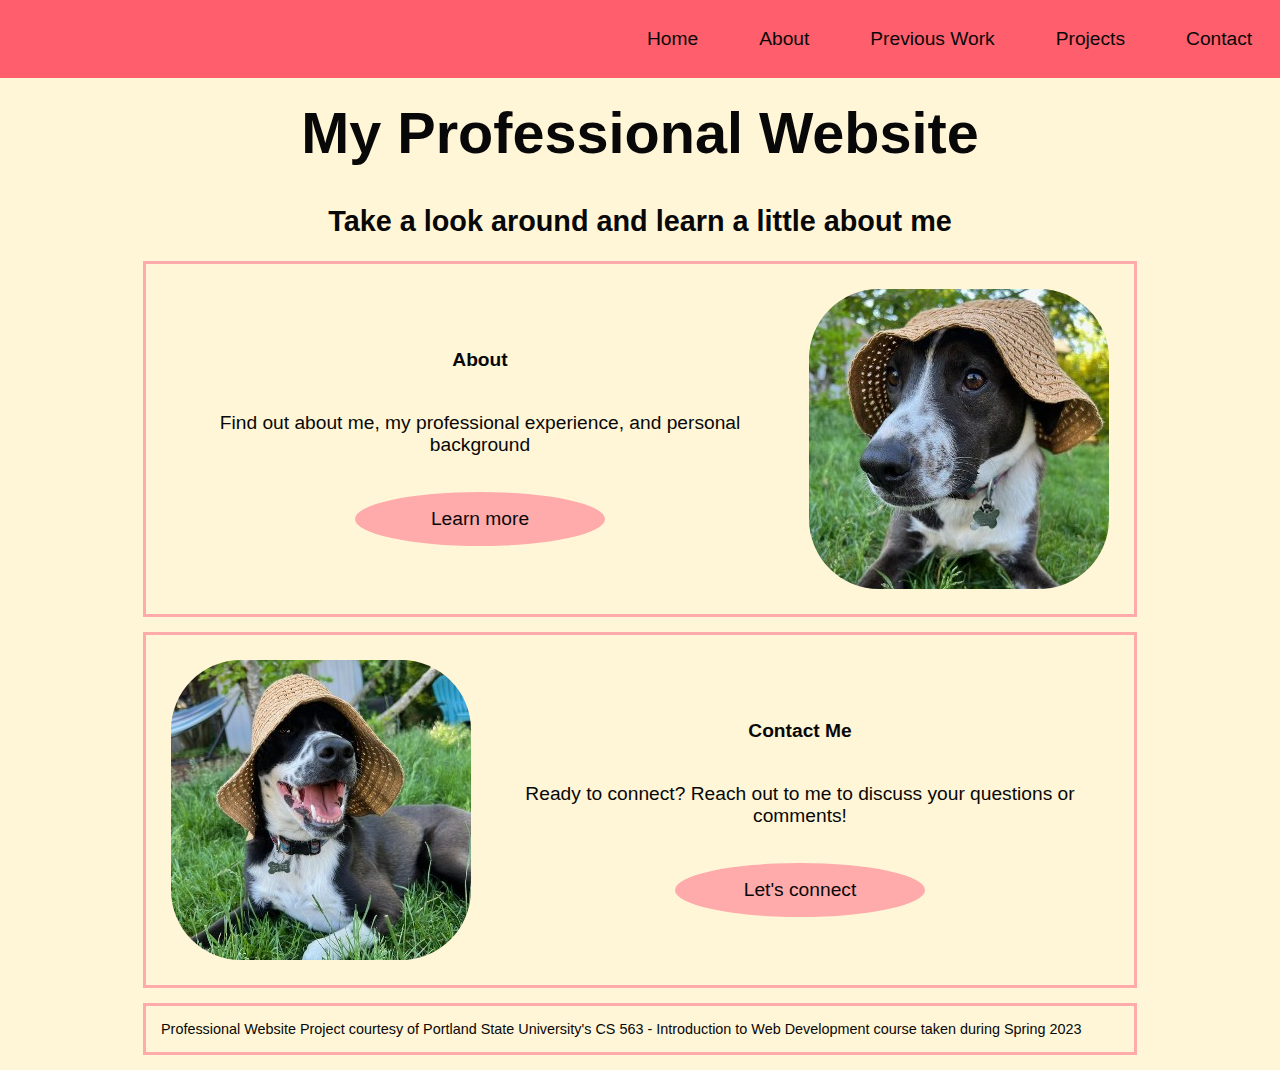
<file: index.html>
<!DOCTYPE html>
<html lang="en">
  <head>
    <meta charset="UTF-8" />
    <meta http-equiv="X-UA-Compatible" content="IE=edge" />
    <meta name="viewport" content="width=device-width, initial-scale=1.0" />
    <title>Home</title>
    <link rel="stylesheet" href="css/navbar.css" />
    <link rel="stylesheet" href="css/index.css" />
  </head>
  <body>
    <header>
      <nav class="navbar-container">
        <ul class="nav-list">
          <li class="nav-list-item">
            <a class="nav-link" href="index.html">Home</a>
          </li>
          <li class="nav-list-item">
            <a class="nav-link" href="about.html">About</a>
          </li>
          <li class="nav-list-item">
            <a class="nav-link" href="previous-work.html">Previous Work</a>
          </li>
          <li class="nav-list-item">
            <a class="nav-link" href="projects.html">Projects</a>
          </li>
          <li class="nav-list-item">
            <a class="nav-link" href="contact.html">Contact</a>
          </li>
        </ul>
      </nav>
    </header>
    <main>
      <h1>My Professional Website</h1>
      <h2>Take a look around and learn a little about me</h2>
      <section class="container">
        <h3>Home Container 1</h3>
        <section>
          <h4 class="section-title">About</h4>
          <p class="section-description">
            Find out about me, my professional experience, and personal
            background
          </p>
          <a class="button" href="about.html">Learn more</a>
        </section>
        <img
          class="img"
          src="images/Zeek-logo-original-square.jpg"
          alt="Border Collie dog named Zeek wearing a hat"
        />
      </section>
      <section class="container">
        <h3>Home Container 2</h3>
        <img
          class="img"
          src="images/Bowie-logo-original-square.jpg"
          alt="Fox Terrier dog named Bowie wearing a hat"
        />
        <section>
          <h4 class="section-title">Contact Me</h4>
          <p class="section-description">
            Ready to connect? Reach out to me to discuss your questions or
            comments!
          </p>
          <a class="button" href="contact.html">Let's connect</a>
        </section>
      </section>
      <footer class="container footer">
        Professional Website Project courtesy of Portland State University's CS
        563 - Introduction to Web Development course taken during Spring 2023
      </footer>
    </main>
  </body>
</html>
</file>
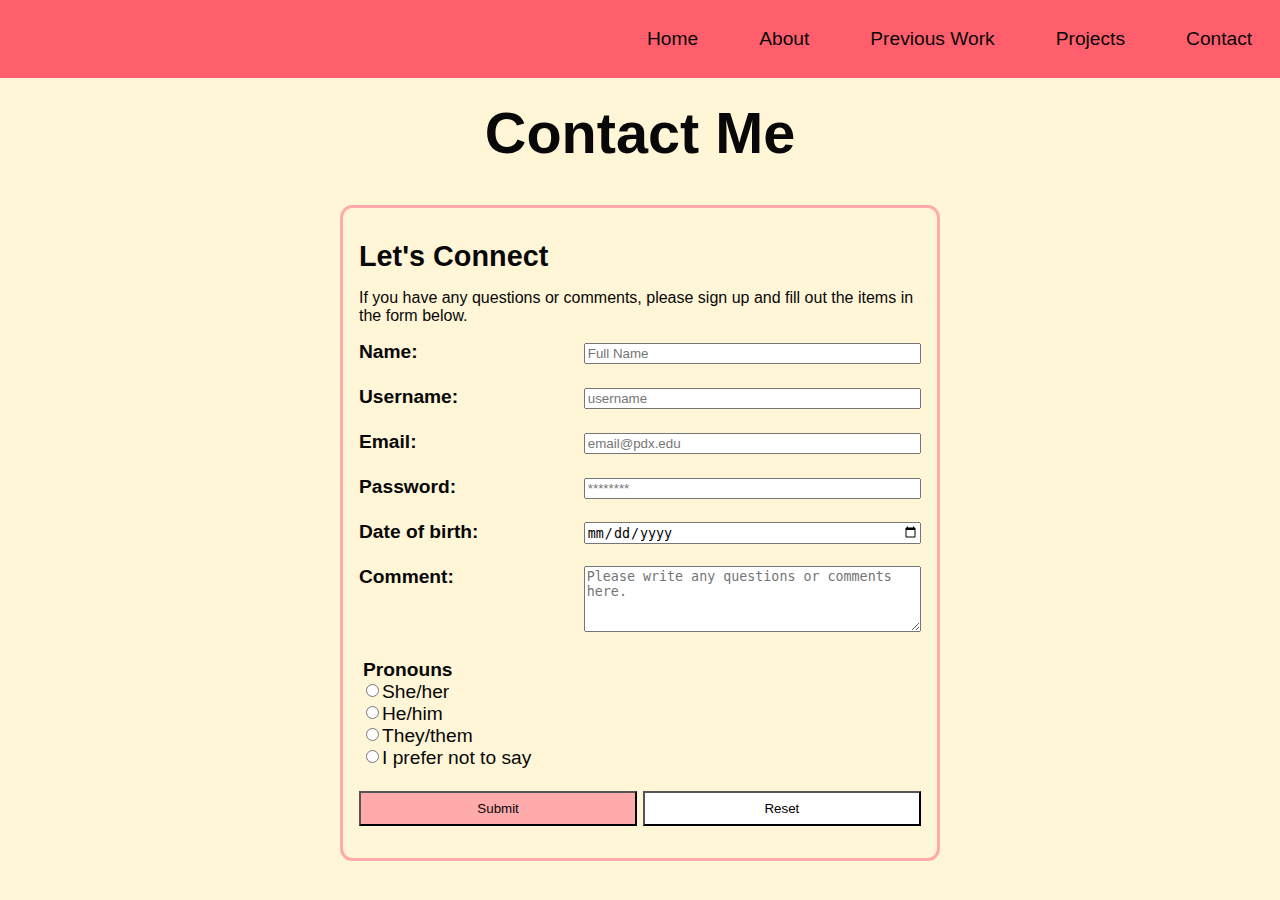
<file: contact.html>
<!DOCTYPE html>
<html lang="en">
  <head>
    <meta charset="UTF-8" />
    <meta http-equiv="X-UA-Compatible" content="IE=edge" />
    <meta name="viewport" content="width=device-width, initial-scale=1.0" />
    <title>Contact</title>
    <link rel="stylesheet" href="css/navbar.css" />
    <link rel="stylesheet" href="css/contact.css" />
    <script defer src="js/contact.js"></script>
  </head>
  <body>
    <header>
      <nav class="navbar-container">
        <ul class="nav-list">
          <li class="nav-list-item">
            <a class="nav-link" href="index.html">Home</a>
          </li>
          <li class="nav-list-item">
            <a class="nav-link" href="about.html">About</a>
          </li>
          <li class="nav-list-item">
            <a class="nav-link" href="previous-work.html">Previous Work</a>
          </li>
          <li class="nav-list-item">
            <a class="nav-link" href="projects.html">Projects</a>
          </li>
          <li class="nav-list-item">
            <a class="nav-link" href="contact.html">Contact</a>
          </li>
        </ul>
      </nav>
    </header>
    <main>
      <h1>Contact Me</h1>
      <form class="form" action="/submit">
        <h2 class="form-title">Let's Connect</h2>
        <p class="directions">
          If you have any questions or comments, please sign up and fill out the
          items in the form below.
        </p>
        <label class="form-label" for="name">Name:</label>
        <input
          class="form-input"
          id="name"
          type="text"
          name="name"
          placeholder="Full Name"
        />
        <br /><br />
        <label class="form-label" for="username">Username:</label>
        <input
          class="form-input"
          id="username"
          type="text"
          name="username"
          placeholder="username"
        />
        <br /><br />
        <label class="form-label" for="email">Email:</label>
        <input
          class="form-input"
          id="email"
          type="email"
          name="email"
          placeholder="email@pdx.edu"
        />
        <br /><br />
        <label class="form-label" for="password">Password:</label>
        <input
          class="form-input"
          id="password"
          type="password"
          name="password"
          placeholder="********"
        />
        <br /><br />
        <label class="form-label" for="date">Date of birth:</label>
        <input class="form-input" id="date" type="date" name="date" />
        <br /><br />
        <label class="form-label" for="comment">Comment:</label>
        <textarea
          class="form-input"
          id="comment"
          name="comment"
          placeholder="Please write any questions or comments here."
          rows="4"
        ></textarea>
        <br /><br />
        <fieldset class="fieldset">
          <legend class="legend">Pronouns</legend>
          <input
            class="radio"
            type="radio"
            name="pronouns"
            id="she/her"
            value="She/her"
          />
          <label class="pronouns" for="she/her">She/her</label>
          <input
            class="radio"
            type="radio"
            name="pronouns"
            id="he/him"
            value="He/him"
          />
          <label class="pronouns" for="he/him">He/him</label>
          <input
            class="radio"
            type="radio"
            name="pronouns"
            id="they/them"
            value="They/them"
          />
          <label class="pronouns" for="they/them">They/them</label>
          <input
            class="radio"
            type="radio"
            name="pronouns"
            id="other"
            value="I prefer not to say"
          />
          <label class="pronouns" for="other">I prefer not to say</label>
        </fieldset>
        <br />
        <button class="submit" type="submit" value="Submit">Submit</button>
        <button class="reset" type="reset" value="Reset">Reset</button>
      </form>
    </main>
  </body>
</html>
</file>
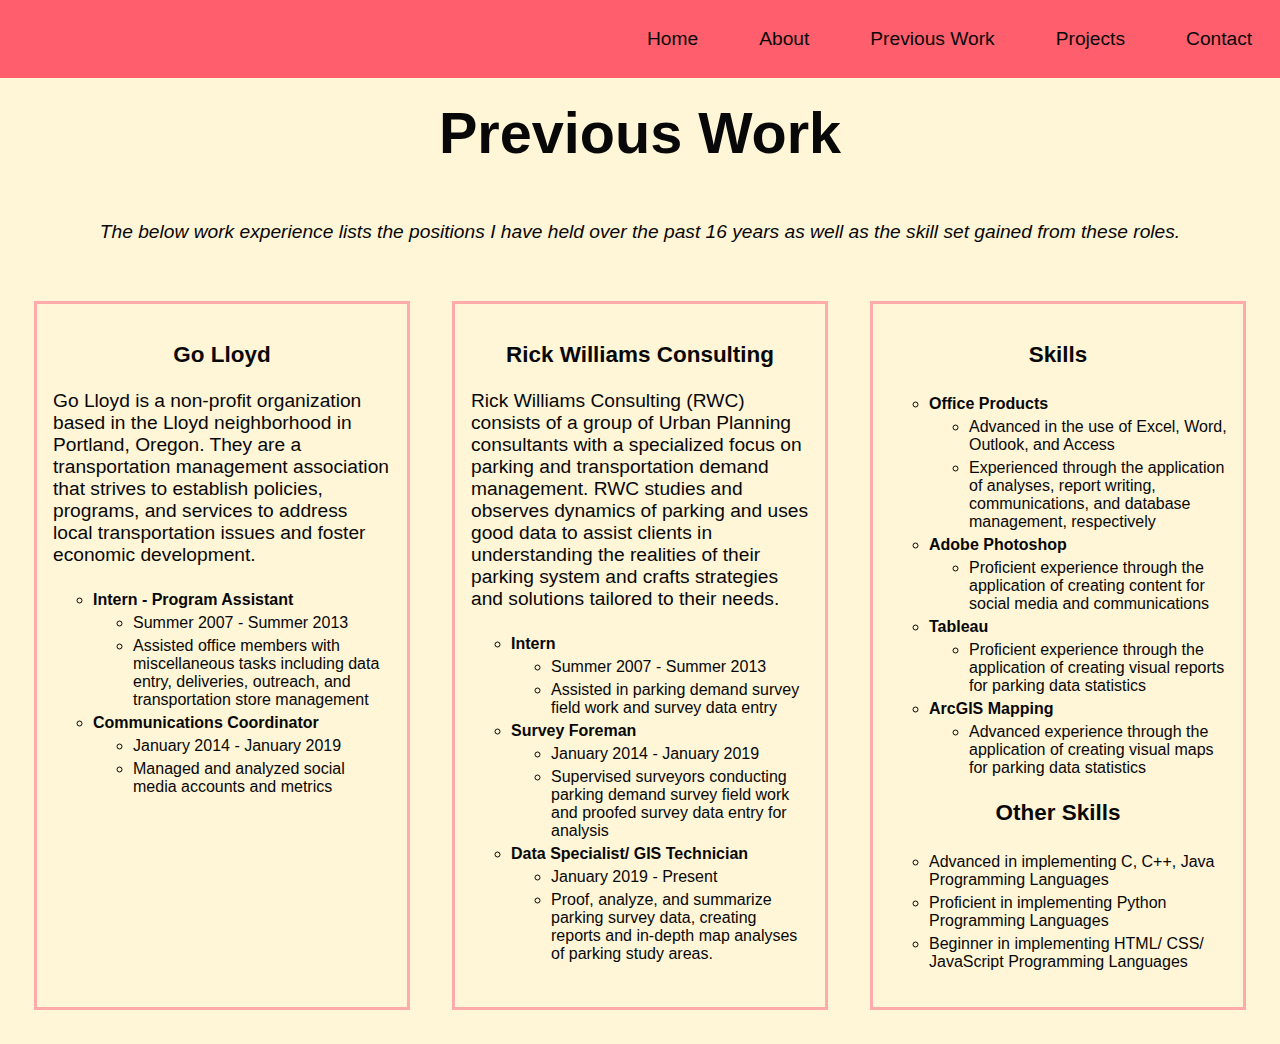
<file: previous-work.html>
<!DOCTYPE html>
<html lang="en">
  <head>
    <meta charset="UTF-8" />
    <meta http-equiv="X-UA-Compatible" content="IE=edge" />
    <meta name="viewport" content="width=device-width, initial-scale=1.0" />
    <title>Previous Work</title>
    <link rel="stylesheet" href="css/navbar.css" />
    <link rel="stylesheet" href="css/previous-work.css" />
  </head>
  <body>
    <header>
      <nav class="navbar-container">
        <ul class="nav-list">
          <li class="nav-list-item">
            <a class="nav-link" href="index.html">Home</a>
          </li>
          <li class="nav-list-item">
            <a class="nav-link" href="about.html">About</a>
          </li>
          <li class="nav-list-item">
            <a class="nav-link" href="previous-work.html">Previous Work</a>
          </li>
          <li class="nav-list-item">
            <a class="nav-link" href="projects.html">Projects</a>
          </li>
          <li class="nav-list-item">
            <a class="nav-link" href="contact.html">Contact</a>
          </li>
        </ul>
      </nav>
    </header>
    <main>
      <h1>Previous Work</h1>
      <p class="intro">
        The below work experience lists the positions I have held over the past
        16 years as well as the skill set gained from these roles.
      </p>
      <section class="grid-container">
        <h2>Previous Work Container</h2>
        <section class="grid-item work1">
          <h3 class="section-title">Go Lloyd</h3>
          <p class="section-description">
            Go Lloyd is a non-profit organization based in the Lloyd
            neighborhood in Portland, Oregon. They are a transportation
            management association that strives to establish policies, programs,
            and services to address local transportation issues and foster
            economic development.
          </p>
          <ul class="list">
            <li class="list-item">
              Intern - Program Assistant
              <ul>
                <li class="list-item sub-list">Summer 2007 - Summer 2013</li>
                <li class="list-item sub-list">
                  Assisted office members with miscellaneous tasks including
                  data entry, deliveries, outreach, and transportation store
                  management
                </li>
              </ul>
            </li>
            <li class="list-item">
              Communications Coordinator
              <ul>
                <li class="list-item sub-list">January 2014 - January 2019</li>
                <li class="list-item sub-list">
                  Managed and analyzed social media accounts and metrics
                </li>
              </ul>
            </li>
          </ul>
        </section>
        <section class="grid-item work2">
          <h3 class="section-title">Rick Williams Consulting</h3>
          <p class="section-description">
            Rick Williams Consulting (RWC) consists of a group of Urban Planning
            consultants with a specialized focus on parking and transportation
            demand management. RWC studies and observes dynamics of parking and
            uses good data to assist clients in understanding the realities of
            their parking system and crafts strategies and solutions tailored to
            their needs.
          </p>
          <ul class="list">
            <li class="list-item">
              Intern
              <ul>
                <li class="list-item sub-list">Summer 2007 - Summer 2013</li>
                <li class="list-item sub-list">
                  Assisted in parking demand survey field work and survey data
                  entry
                </li>
              </ul>
            </li>
            <li class="list-item">
              Survey Foreman
              <ul>
                <li class="list-item sub-list">January 2014 - January 2019</li>
                <li class="list-item sub-list">
                  Supervised surveyors conducting parking demand survey field
                  work and proofed survey data entry for analysis
                </li>
              </ul>
            </li>
            <li class="list-item">
              Data Specialist/ GIS Technician
              <ul>
                <li class="list-item sub-list">January 2019 - Present</li>
                <li class="list-item sub-list">
                  Proof, analyze, and summarize parking survey data, creating
                  reports and in-depth map analyses of parking study areas.
                </li>
              </ul>
            </li>
          </ul>
        </section>
        <section class="grid-item skills">
          <h3 class="section-title">Skills</h3>
          <ul class="list">
            <li class="list-item">
              Office Products
              <ul>
                <li class="list-item sub-list">
                  Advanced in the use of Excel, Word, Outlook, and Access
                </li>
                <li class="list-item sub-list">
                  Experienced through the application of analyses, report
                  writing, communications, and database management, respectively
                </li>
              </ul>
            </li>
            <li class="list-item">
              Adobe Photoshop
              <ul>
                <li class="list-item sub-list">
                  Proficient experience through the application of creating
                  content for social media and communications
                </li>
              </ul>
            </li>
            <li class="list-item">
              Tableau
              <ul>
                <li class="list-item sub-list">
                  Proficient experience through the application of creating
                  visual reports for parking data statistics
                </li>
              </ul>
            </li>
            <li class="list-item">
              ArcGIS Mapping
              <ul>
                <li class="list-item sub-list">
                  Advanced experience through the application of creating visual
                  maps for parking data statistics
                </li>
              </ul>
            </li>
          </ul>
          <h3 class="section-title">Other Skills</h3>
          <ul class="list">
            <li class="list-item sub-list">
              Advanced in implementing C, C++, Java Programming Languages
            </li>
            <li class="list-item sub-list">
              Proficient in implementing Python Programming Languages
            </li>
            <li class="list-item sub-list">
              Beginner in implementing HTML/ CSS/ JavaScript Programming
              Languages
            </li>
          </ul>
        </section>
      </section>
    </main>
  </body>
</html>
</file>
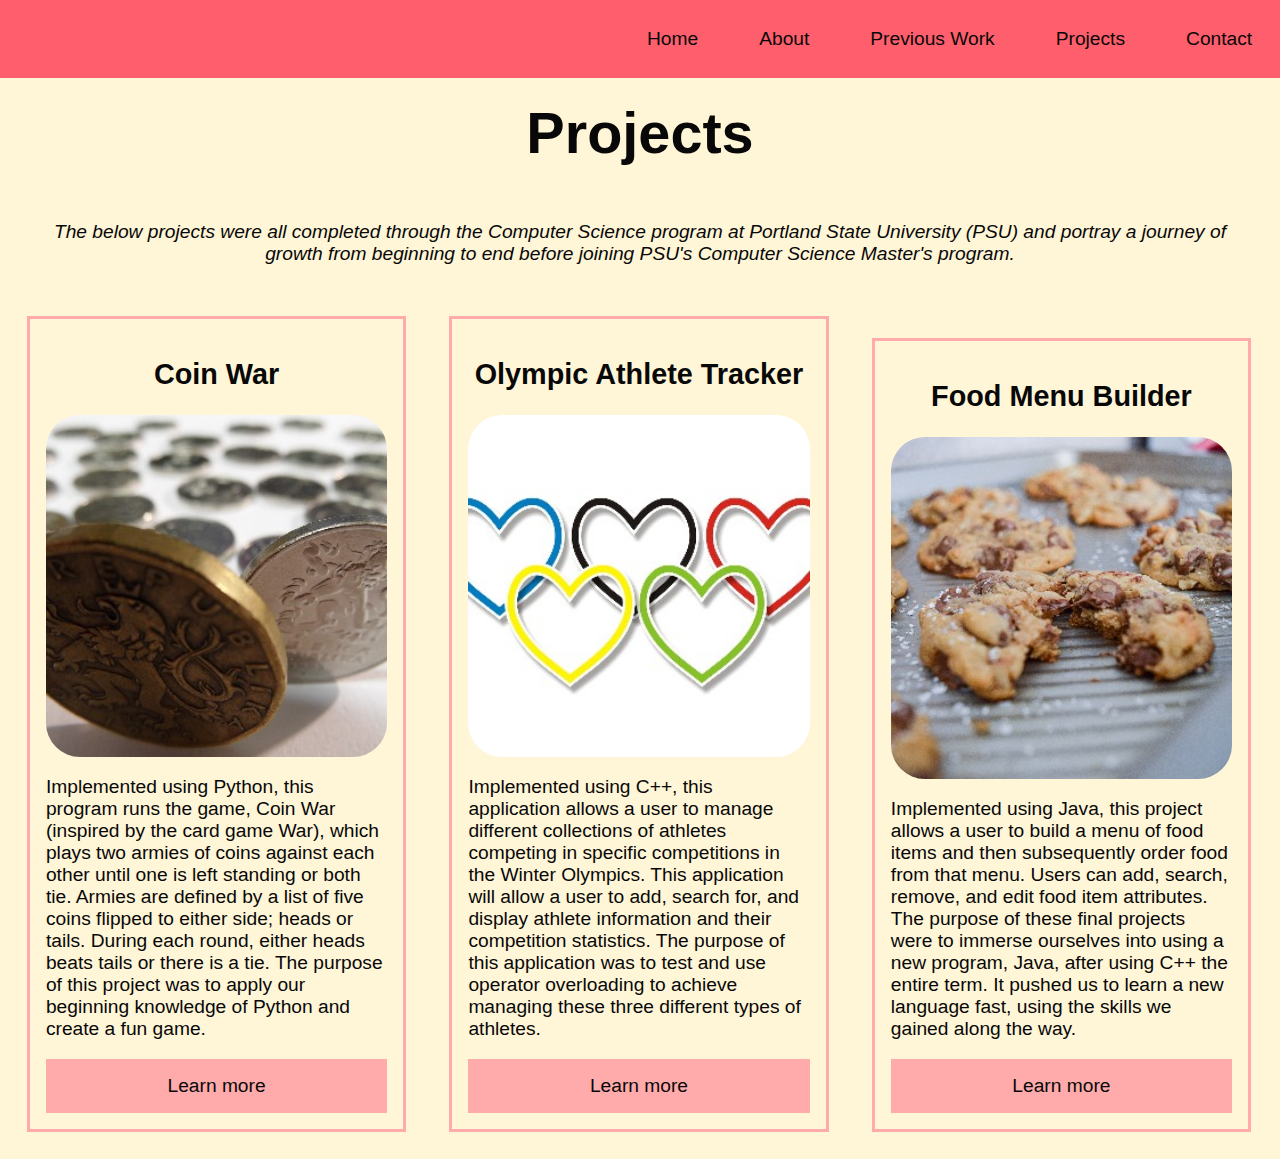
<file: projects.html>
<!DOCTYPE html>
<html lang="en">
  <head>
    <meta charset="UTF-8" />
    <meta http-equiv="X-UA-Compatible" content="IE=edge" />
    <meta name="viewport" content="width=device-width, initial-scale=1.0" />
    <title>Projects</title>
    <link rel="stylesheet" href="css/navbar.css" />
    <link rel="stylesheet" href="css/projects.css" />
  </head>
  <body>
    <header>
      <nav class="navbar-container">
        <ul class="nav-list">
          <li class="nav-list-item">
            <a class="nav-link" href="index.html">Home</a>
          </li>
          <li class="nav-list-item">
            <a class="nav-link" href="about.html">About</a>
          </li>
          <li class="nav-list-item">
            <a class="nav-link" href="previous-work.html">Previous Work</a>
          </li>
          <li class="nav-list-item">
            <a class="nav-link" href="projects.html">Projects</a>
          </li>
          <li class="nav-list-item">
            <a class="nav-link" href="contact.html">Contact</a>
          </li>
        </ul>
      </nav>
    </header>
    <main>
      <h1>Projects</h1>
      <p class="intro">
        The below projects were all completed through the Computer Science
        program at Portland State University (PSU) and portray a journey of
        growth from beginning to end before joining PSU's Computer Science
        Master's program.
      </p>
      <section class="cards">
        <h2 class="cards-section">Coin War</h2>
        <img
          class="cards-img"
          src="images/coins-v2.jpg"
          alt="Close up of tilted old coins."
        />
        <p class="project-info">
          Implemented using Python, this program runs the game, Coin War
          (inspired by the card game War), which plays two armies of coins
          against each other until one is left standing or both tie. Armies are
          defined by a list of five coins flipped to either side; heads or
          tails. During each round, either heads beats tails or there is a tie.
          The purpose of this project was to apply our beginning knowledge of
          Python and create a fun game.
        </p>
        <a
          class="cards-button"
          href="https://github.com/sonnbon/coinwar/tree/main"
          target="_blank"
          >Learn more</a
        >
      </section>
      <section class="cards">
        <h2 class="cards-section">Olympic Athlete Tracker</h2>
        <img
          class="cards-img"
          src="images/olympic-rings-v2.jpg"
          alt="The olympics symbol but with hearts instead of rings."
        />
        <p class="project-info">
          Implemented using C++, this application allows a user to manage
          different collections of athletes competing in specific competitions
          in the Winter Olympics. This application will allow a user to add,
          search for, and display athlete information and their competition
          statistics. The purpose of this application was to test and use
          operator overloading to achieve managing these three different types
          of athletes.
        </p>
        <a
          class="cards-button"
          href="https://github.com/sonnbon/psu_sonnbon/tree/master/cs202/CS202_Programs/Program3v2"
          target="_blank"
          >Learn more</a
        >
      </section>
      <section class="cards">
        <h2 class="cards-section">Food Menu Builder</h2>
        <img
          class="cards-img"
          src="images/fresh-baked-cookies-v2.jpg"
          alt="Freshly baked chocolate chip cookies."
        />
        <p class="project-info">
          Implemented using Java, this project allows a user to build a menu of
          food items and then subsequently order food from that menu. Users can
          add, search, remove, and edit food item attributes. The purpose of
          these final projects were to immerse ourselves into using a new
          program, Java, after using C++ the entire term. It pushed us to learn
          a new language fast, using the skills we gained along the way.
        </p>
        <a
          class="cards-button"
          href="https://github.com/sonnbon/psu_sonnbon/tree/master/cs202/CS202_Programs/Program5/src/com/company"
          target="_blank"
          >Learn more</a
        >
      </section>
    </main>
  </body>
</html>
</file>
<file: css/navbar.css>
/* This CSS file focuses on the implementation of the layout of the Navigation
Bar and the general content (body and headers). */

* {
  box-sizing: border-box;
}

:root {
  --black: #080808;
  --white: #fefefe;
  --ragin-beige: #fff5d7;
  --coral-pink: #ff5e6c;
  --sleuthe-yellow: #feb300;
  --pink-leaf: #ffaaab;
}

h1 {
  text-align: center;
  font-size: 3em;
}

body {
  font-family: "Open Sans", "Helvetica Neue", sans-serif;
  font-size: 1.2em;
  color: var(--black);
  background-color: var(--ragin-beige);
  margin-top: 300px;
}

.intro {
  text-align: center;
  font-style: italic;
  margin: 1rem;
  padding: 1rem;
}

/* Sets the nav element fixed to the top, spanning the width of the browser. */
.navbar-container {
  position: fixed;
  top: 0;
  left: 0;
  width: 100%;
  text-align: center;
  background-color: var(--coral-pink);
}

/* Gets rid of default bullet points in unordered list. */
.nav-list {
  list-style-type: none;
  padding: 0;
  margin: 0;
}

/* Allows list items to be displayed on top of each other for small viewing
screens. */
.nav-list-item {
  display: block;
}

/* Gets rid of default link format and makes each anchor a block with padding
that fits just right in a default mobile view. */
.nav-link {
  display: block;
  padding: 1rem;
  text-decoration: none;
  color: var(--black);
}

.nav-link:hover {
  border-radius: 50%;
  color: var(--ragin-beige);
  background-color: var(--black);
}

/* Any viewing width greater than a small viewing screen size should keep the 
links in the nav bar side by side and aligned to the right. */
@media (min-width: 768px) {
  body {
    margin-top: 100px;
  }

  .navbar-container {
    text-align: right;
  }

  .nav-link {
    padding: 1.74rem;
  }

  .nav-list-item {
    display: inline-block;
  }
}
</file>
<file: css/index.css>
/* This CSS file implements the layout for the Index or Home section. */

/* This will make it so contents within the container lay vertically on top of
each other. */
.container {
  display: flex;
  flex-direction: column;
  margin: 15px;
  padding: 15px;
  border-style: solid;
  border-color: var(--pink-leaf);
}

h2 {
  text-align: center;
}

/* A heading is recommended for sections, so this is not needed to be visible. */
h3 {
  display: none;
}

.section-title {
  text-align: center;
  color: var(--black);
}

.section-description {
  padding: 1rem;
  text-align: center;
}

/* Create a button for the anchor change its color when hovered over. */
.button {
  display: block;
  border: 0;
  margin: 10px auto;
  padding: 1rem;
  width: 250px;
  text-align: center;
  text-decoration: none;
  border-radius: 50%;
  color: var(--black);
  background-color: var(--pink-leaf);
}

.button:hover {
  color: var(--black);
  background-color: var(--sleuthe-yellow);
}

.img {
  margin: 0 auto;
  padding: 10px;
  border-radius: 25%;
}

.footer {
  text-align: center;
  font-size: 0.9rem;
}

/* When we have reached a medium enough viewing screen, we want the contents
  within the container to lay horizontally side by side. */
@media (min-width: 768px) {
  .container {
    flex-direction: row;
    align-items: center;
  }
}

/* When we have reached a large viewing screen, we want the contents to stop
spreading out.*/
@media (min-width: 1024px) {
  .container {
    margin: 15px auto;
    width: 994px;
  }
}
</file>
<file: css/contact.css>
/* This CSS file implements the layout for the Contact section. */

form {
  width: 100%;
}

/* Guarantees the form to be centered at all times. */
.form {
  display: block;
  margin: auto;
  padding: 2rem 1rem;
  border-style: solid;
  border-radius: 2%;
  border-color: var(--pink-leaf);
}

.form-title {
  margin: 0;
  color: var(--black);
}

.directions {
  display: block;
  margin: 0;
  padding: 1rem 0;
  font-size: 1rem;
}

.form-label {
  float: left;
  width: 40%;
  font-weight: bold;
}

/* Stretches the input boxes to a comfortable size for users. */
.form-input {
  width: 60%;
}

/* Removes the typical border from a fieldset element. */
.fieldset {
  border: 0;
  padding: 0;
}

.legend {
  font-weight: bold;
}

.radio {
  display: block;
  float: left;
}

.pronouns {
  display: block;
}

/* Changes submit button format and allows for another button to be next to it. */
.submit {
  display: inline-block;
  width: 49.5%;
  color: var(--black);
  background-color: var(--pink-leaf);
  padding: 0.5rem;
}

.submit:hover {
  color: var(--black);
  background-color: var(--sleuthe-yellow);
}

/* Changes reset button format and sits to the right in its layout.*/
.reset {
  float: right;
  width: 49.5%;
  background-color: var(--white);
  padding: 0.5rem;
}

.reset:hover {
  background-color: lightgrey;
}

/* When we have a large enough viewing screen, we do not want the form to
span the entire screen anymore, so we set a fixed width. */
@media (min-width: 640px) {
  form {
    width: 600px;
  }
}
</file>
<file: css/previous-work.css>
/* This CSS file implements the layout for the Previous Work section. */

/* A heading is recommended for sections, so this is not needed to be visible. */
h2 {
  display: none;
}

/* Initialize grid areas to be used with the grid template areas. */
.work1 {
  grid-area: work1;
}

.work2 {
  grid-area: work2;
}

.skills {
  grid-area: skills;
}

/* Display a grid where the default is one column with three rows of content. */
.grid-container {
  display: grid;
  grid-template-columns: 1fr;
  grid-template-rows: repeat(3, 1fr);
  gap: 10px;
  padding: 10px;
  grid-template-areas:
    "work1"
    "work2"
    "skills";
}

.grid-item {
  text-align: center;
  margin: 1rem;
  padding: 1rem;
  border-style: solid;
  border-color: var(--pink-leaf);
}

.section-title {
  color: var(--black);
}

.section-description {
  text-align: left;
}

/* Change the bullet point style for our lists. */
.list {
  list-style-type: circle;
}

.list-item {
  text-align: left;
  font-size: 1rem;
  font-weight: bold;
  padding-top: 5px;
}

.sub-list {
  font-size: medium;
  font-weight: lighter;
}

/* If the viewing screen is medium to large, we want to change the layout to 
have two columns and two rows, with the bottom row content spanning two columns. */
@media (min-width: 768px) and (max-width: 1199px) {
  .grid-container {
    grid-template-columns: 1fr 1fr;
    grid-template-rows: repeat(2, 1fr);
    grid-template-areas:
      "work1    work2"
      "skills       skills";
  }
}

/* If the viewing screen is more than large, we want to change the layout to 
have three columns and one row. */
@media (min-width: 1200px) {
  .grid-container {
    grid-template-columns: repeat(3, 1fr);
    grid-template-rows: repeat(1, 1fr);
    grid-template-areas: "work1    work2    skills";
  }
}
</file>
<file: css/projects.css>
/* This CSS file implements the layout for the Projects section. */

/* Default the cards to display as blocks for mobile view. */
.cards {
  display: block;
  margin: 1rem;
  padding: 1rem;
  border-style: solid;
  border-color: var(--pink-leaf);
}

.cards-section {
  text-align: center;
  color: var(--black);
}

/* Default the images to display as centered blocks for mobile view. */
.cards-img {
  display: block;
  margin: 0 auto;
  width: 300px;
  border-radius: 10%;
}

/* Create a button for the anchor change its color when hovered over. */
.cards-button {
  display: block;
  border: 0;
  padding: 1rem;
  width: 100%;
  text-align: center;
  text-decoration: none;
  color: var(--black);
  background-color: var(--pink-leaf);
}

.cards-button:hover {
  color: var(--black);
  background-color: var(--sleuthe-yellow);
}

/* Any viewing width greater than the default mobile view should display the 
cards as inline blocks. Sets margin and width as percentages so it will flow
with viewing screen expansion. */
@media (min-width: 1024px) {
  .cards {
    display: inline-block;
    margin: 1.5%;
    width: 30%;
  }

  .cards-img {
    width: 100%;
  }
}
</file>
